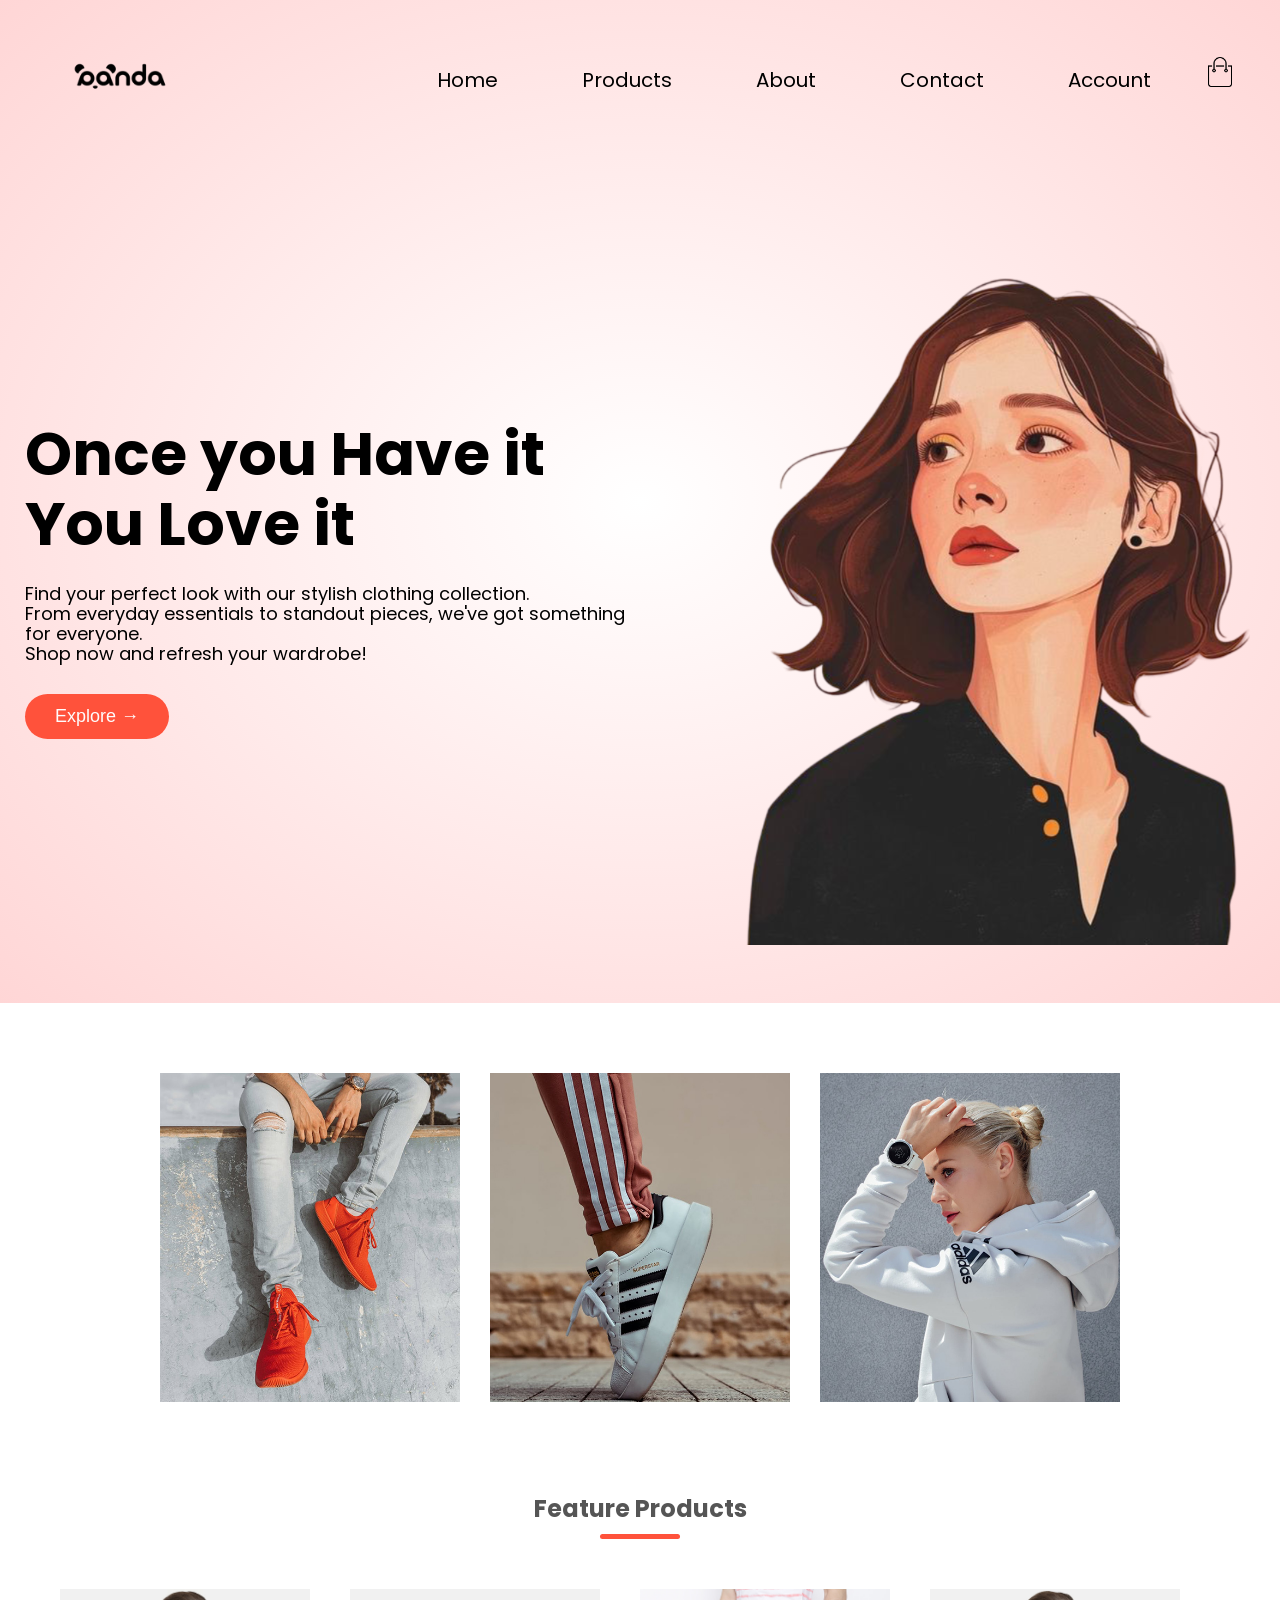
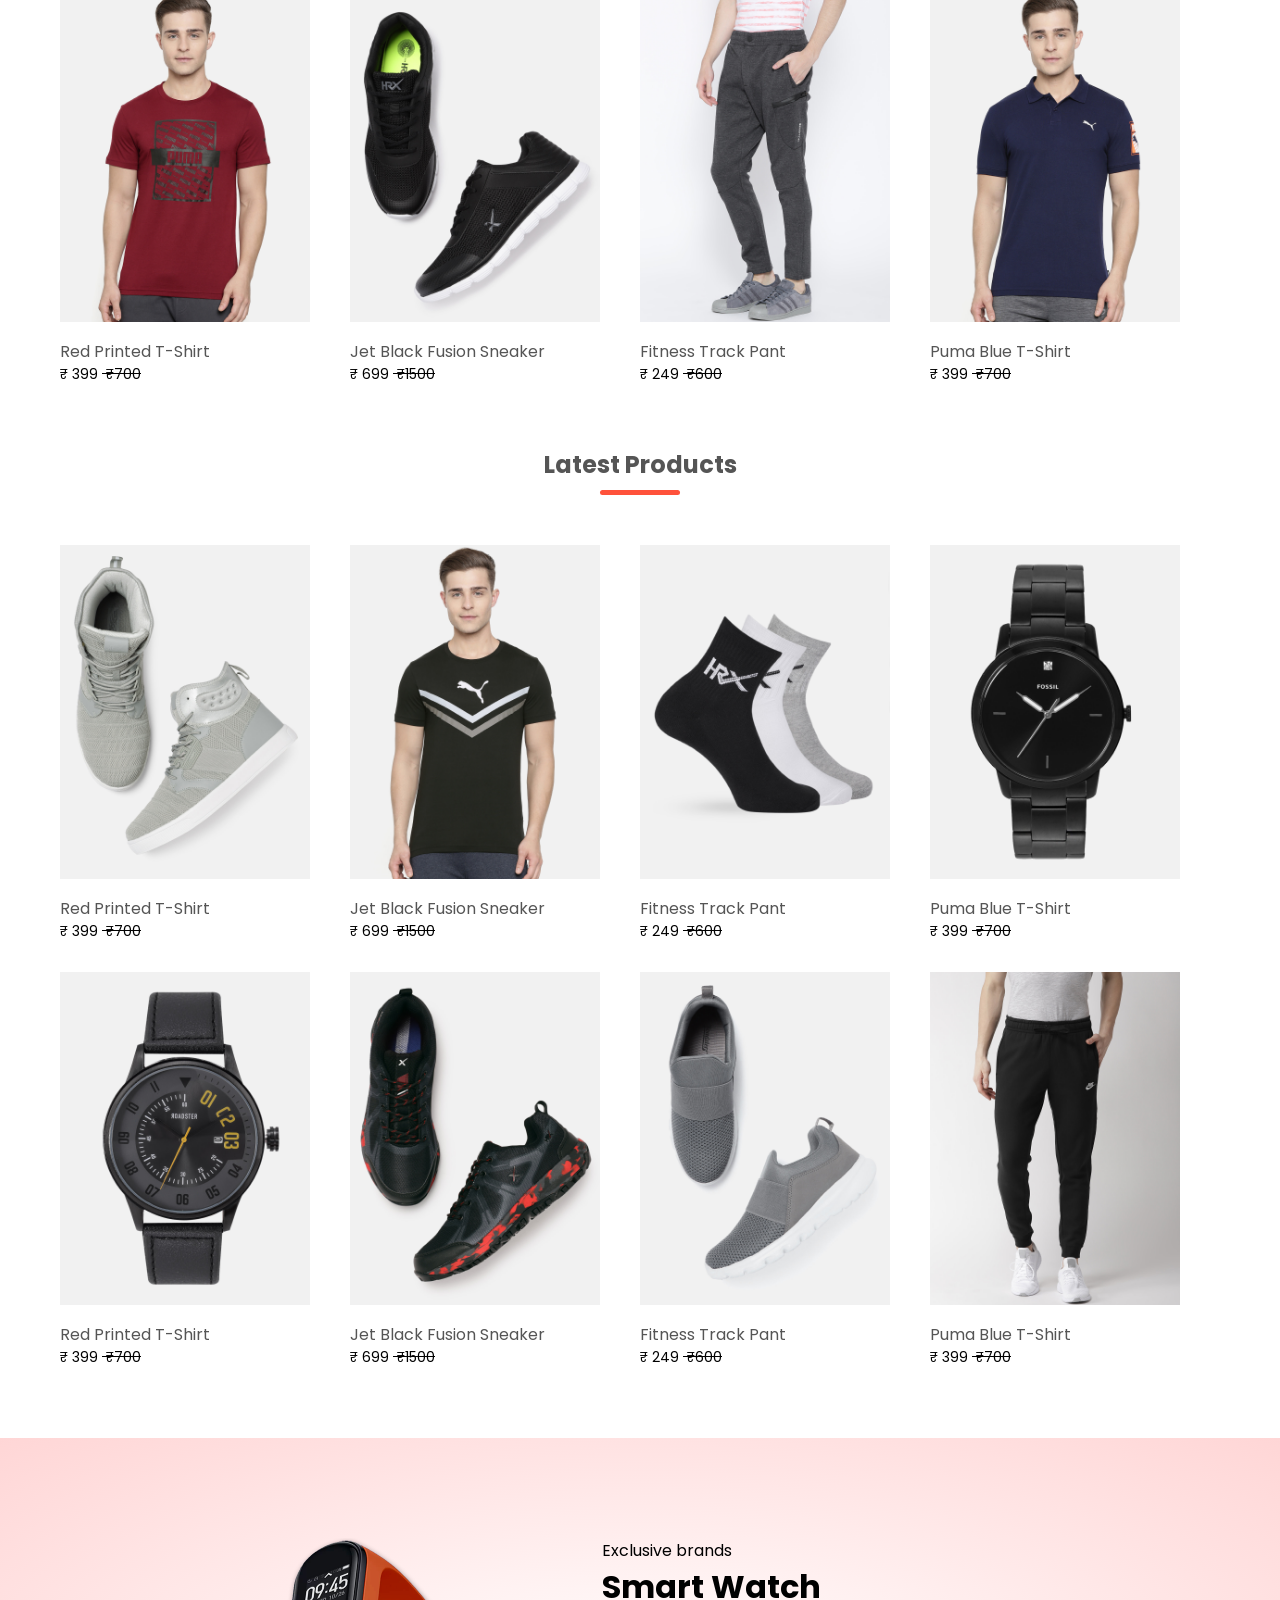
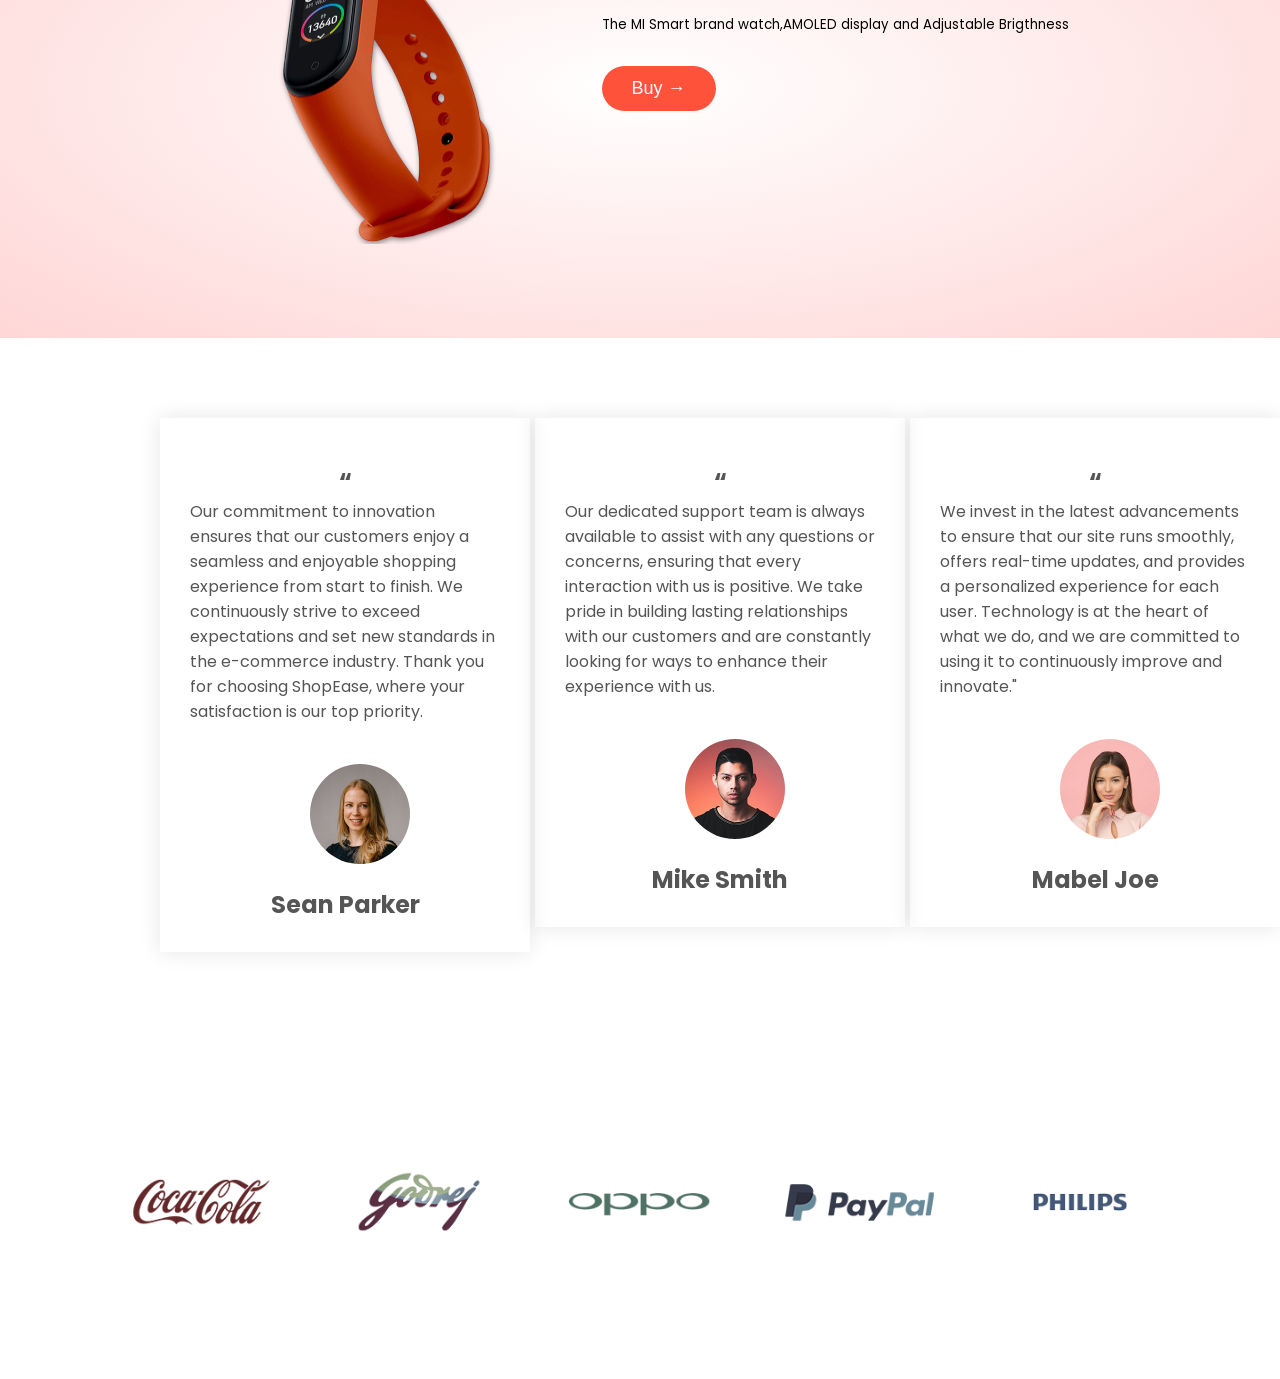
<file: index.html>
<!DOCTYPE html>
<html lang="en">
<head>
    <meta charset="UTF-8">
    <meta name="viewport" content="width=device-width, initial-scale=1.0">
    <link rel="stylesheet" type="text/css" href="homie.css" />
    <link rel="preconnect" href="https://fonts.googleapis.com">
   <link rel="preconnect" href="https://fonts.gstatic.com" crossorigin>
    <link href="https://fonts.googleapis.com/css2?family=Poppins:wght@300;400;600;700&display=swap" rel="stylesheet">
    <title>Document</title>
</head>
<body>
    <div class="header">
        <div class="container">
            <div class="navbar">
                <div class="logo">
                    <img src="images/Panda logo.png" width="150px" height="auto">
                </div>
                    <nav>
                        <ul>
                            <li><a href="#go-to-offer">Home</a></li>
                            <li><a href="#">Products</a></li>
                            <li><a href="#">About</a></li>
                            <li><a href="#">Contact</a></li>
                            <li><a href="#">Account</a></li>
                        
                            
                        </ul>
                        <img src="/images/cart.png" alt="Shop" width="30px" height="30px">
                    </nav>
                </div>
                <div class="slogan">
                    <div class="words">
                        <h1>Once you Have it<br> You Love it</h1>
                        <p>Find your perfect look with our stylish clothing collection.<br>From everyday essentials to standout pieces, we've got something for everyone. <br>Shop now and refresh your wardrobe!</p>
                        <button class="btu">Explore &#8594;</button>
                    </div>
                   
                    <div class="pict">
                        <img src="images/download (8).png" alt="no">
            
                    </div>
               </div>
            </div>
        </div>
    </div>
    <div class="categorie">
        <div class="photo">
            <img src="images/category-1.jpg" >
        </div>
        <div class="photo">
            <img src="images/category-2.jpg">
        </div>
        <div class="photo">
            <img src="images/category-3.jpg">
        </div>
    </div>
    <div class="feature">
        <h2 class="title">Feature Products</h2>
        <div class="row">
            <div class="colu">
                <img src="images/product-1.jpg">
                <h4>Red Printed T-Shirt</h4>
                <p>&#8377; 399 <del>&nbsp;&#8377;700</del></p>
            </div>
            <div class="colu">
                <img src="images/product-2.jpg">
                <h4>Jet Black Fusion Sneaker</h4>
                <p>&#8377; 699 <del>&nbsp;&#8377;1500</del></p>
            </div>
            <div class="colu">
                <img src="images/product-3.jpg">
                <h4>Fitness Track Pant</h4>
                <p>&#8377; 249 <del>&nbsp;&#8377;600</del></p>
            </div>
            <div class="colu">
                <img src="images/product-4.jpg">
                <h4>Puma Blue T-Shirt</h4>
                <p>&#8377; 399 <del>&nbsp;&#8377;700</del></p>
            </div>

        </div>
        <h2 class="title">Latest Products</h2>
        <div class="row">
            <div class="colu">
                <img src="images/product-5.jpg">
                <h4>Red Printed T-Shirt</h4>
                <p>&#8377; 399 <del>&nbsp;&#8377;700</del></p>
            </div>
            <div class="colu">
                <img src="images/product-6.jpg">
                <h4>Jet Black Fusion Sneaker</h4>
                <p>&#8377; 699 <del>&nbsp;&#8377;1500</del></p>
            </div>
            <div class="colu">
                <img src="images/product-7.jpg">
                <h4>Fitness Track Pant</h4>
                <p>&#8377; 249 <del>&nbsp;&#8377;600</del></p>
            </div>
            <div class="colu">
                <img src="images/product-8.jpg">
                <h4>Puma Blue T-Shirt</h4>
                <p>&#8377; 399 <del>&nbsp;&#8377;700</del></p>
            </div>
          </div>
        <div class="row">
            <div class="colu">
                <img src="images/product-9.jpg">
                <h4>Red Printed T-Shirt</h4>
                <p>&#8377; 399 <del>&nbsp;&#8377;700</del></p>
            </div>
            <div class="colu">
                <img src="images/product-10.jpg">
                <h4>Jet Black Fusion Sneaker</h4>
                <p>&#8377; 699 <del>&nbsp;&#8377;1500</del></p>
            </div>
            <div class="colu">
                <img src="images/product-11.jpg">
                <h4>Fitness Track Pant</h4>
                <p>&#8377; 249 <del>&nbsp;&#8377;600</del></p>
            </div>
            <div class="colu">
                <img src="images/product-12.jpg">
                <h4>Puma Blue T-Shirt</h4>
                <p>&#8377; 399 <del>&nbsp;&#8377;700</del></p>
            </div>
         </div>
    </div>
    <div class="offer" id="go-to-offer">
        <div class="banner">
            <div class="offer-ig">
                <img src="images/exclusive.png">
            </div>
            <div class="description">
                <p>Exclusive brands</p>
                <h1>Smart Watch</h1>
                <small>The MI Smart brand watch,AMOLED display and Adjustable Brigthness</small>
                <br>
                <a href=""><button class="btu">Buy  &#8594;</button></a>
            </div>
        </div>
    </div>

    <div class="user-exp">
        <div class="three">
            <div class="cont">
                <h2>	&#8220;</h2>
                <p>Our commitment to innovation ensures that our customers enjoy a seamless and enjoyable shopping experience from start to finish. We continuously strive to exceed expectations and set new standards in the e-commerce industry. Thank you for choosing ShopEase, where your satisfaction is our top priority.</p>
                <img src="images/user-1.png">
                <h2>Sean Parker</h3>
            </div>
            <div class="cont">
                <h2>	&#8220;</h2>
                <p>Our dedicated support team is always available to assist with any questions or concerns, ensuring that every interaction with us is positive. We take pride in building lasting relationships with our customers and are constantly looking for ways to enhance their experience with us.</p>
                <img src="images/user-2.png">
                <h2>Mike Smith</h3>
            </div>
            <div class="cont">
                <h2>	&#8220;</h2>
                <p> We invest in the latest advancements to ensure that our site runs smoothly, offers real-time updates, and provides a personalized experience for each user. Technology is at the heart of what we do, and we are committed to using it to continuously improve and innovate."</p>
                <img src="images/user-3.png">
                <h2>Mabel Joe</h3>
            </div>
        </div>
    </div>
    <div class="brands">
            <div class="lo">
                <img src="images/logo-coca-cola.png" alt="">
            </div>
            <div class="lo">
                <img src="images/logo-godrej.png" alt="">
            </div>
            <div class="lo">
                <img src="images/logo-oppo.png" alt="">
            </div>
            <div class="lo">
                <img src="images/logo-paypal.png" alt="">
            </div>
            <div class="lo">
                <img src="images/logo-philips.png" alt="">
            </div>
    </div>   
    
    
</body>
</html>
</file>
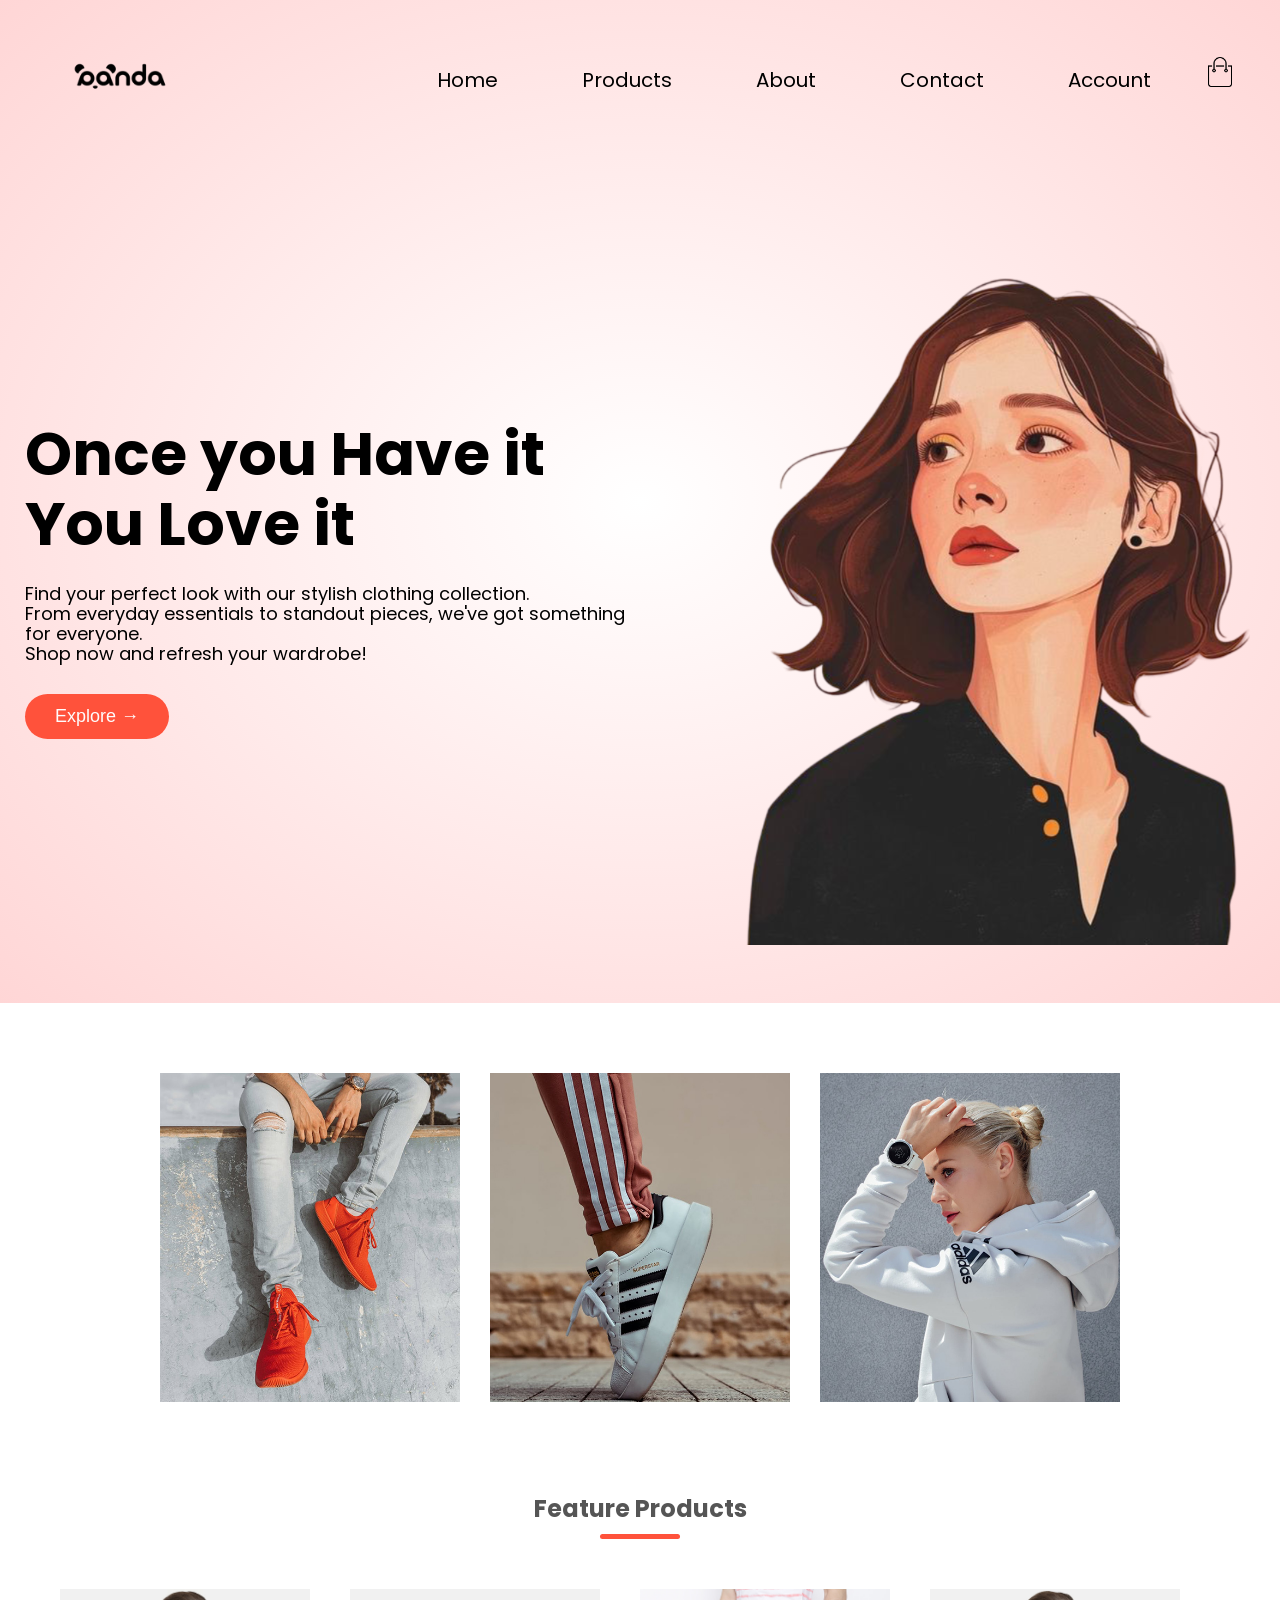
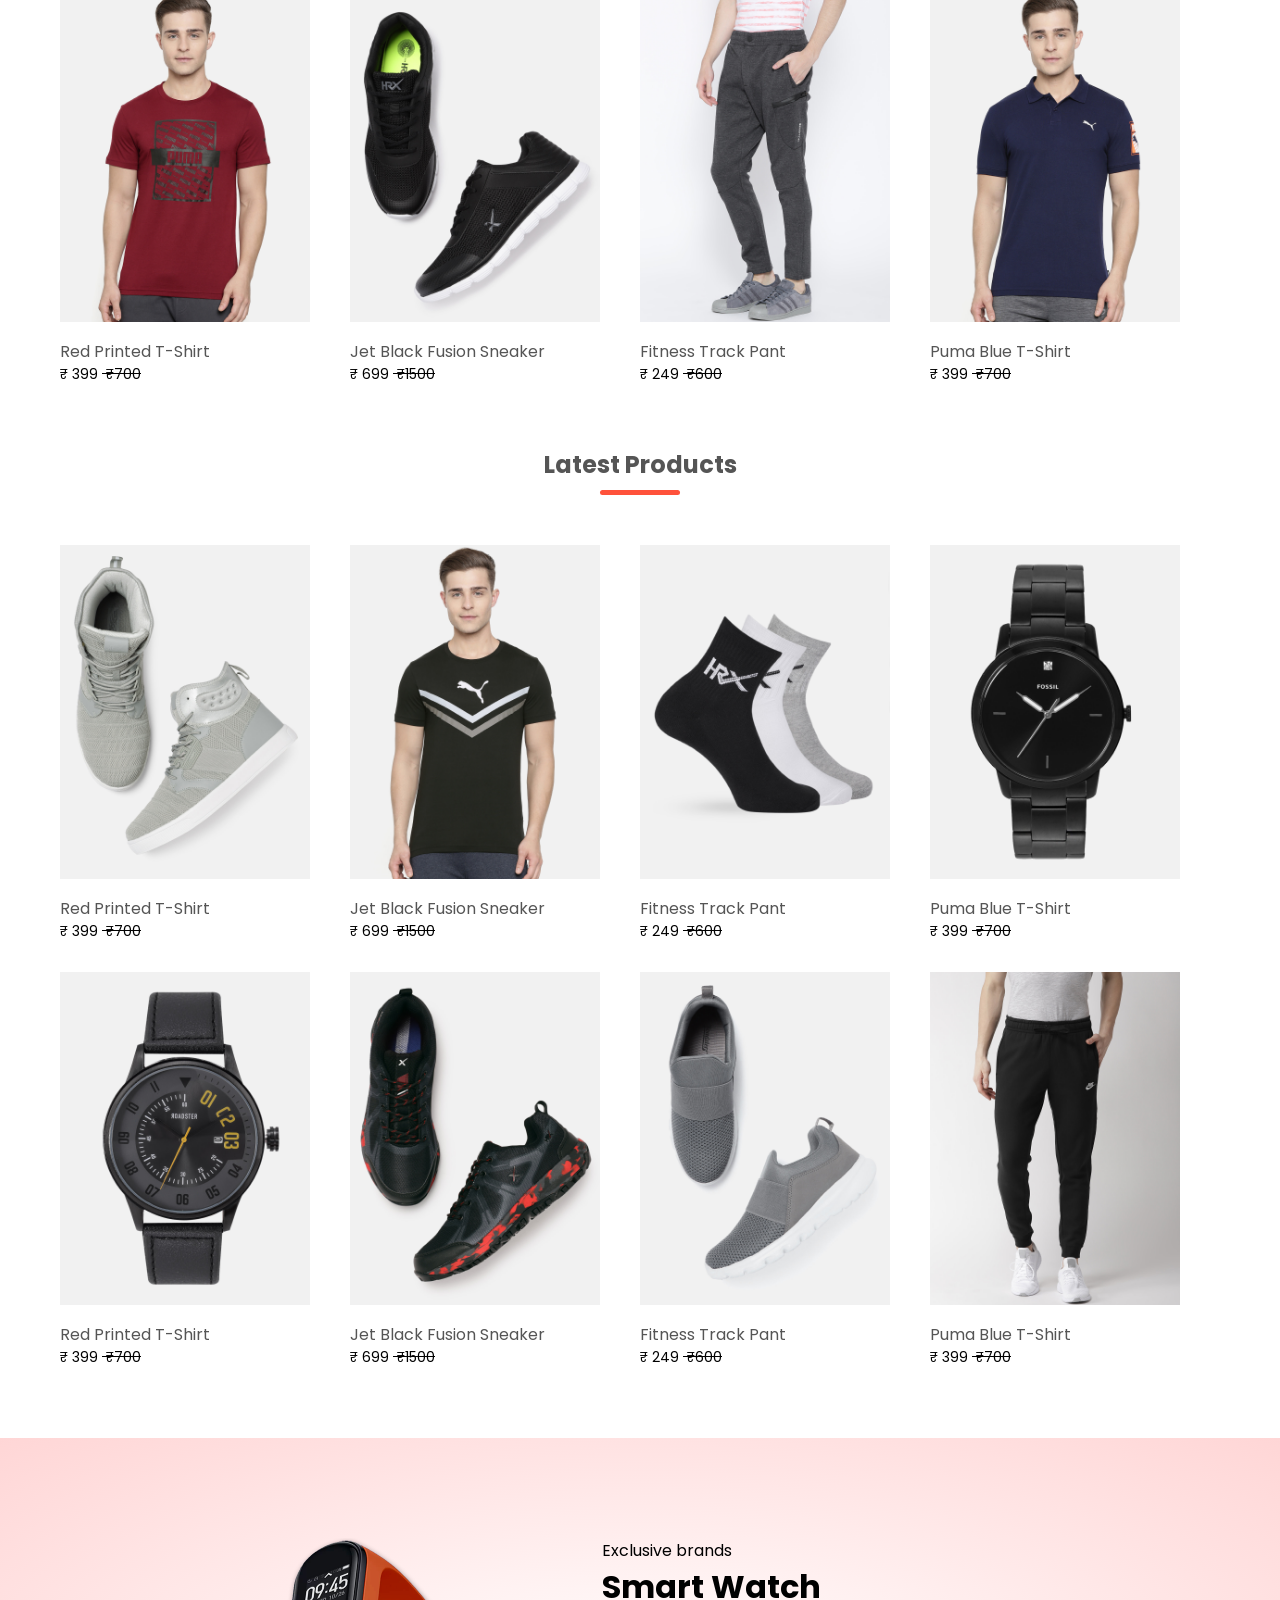
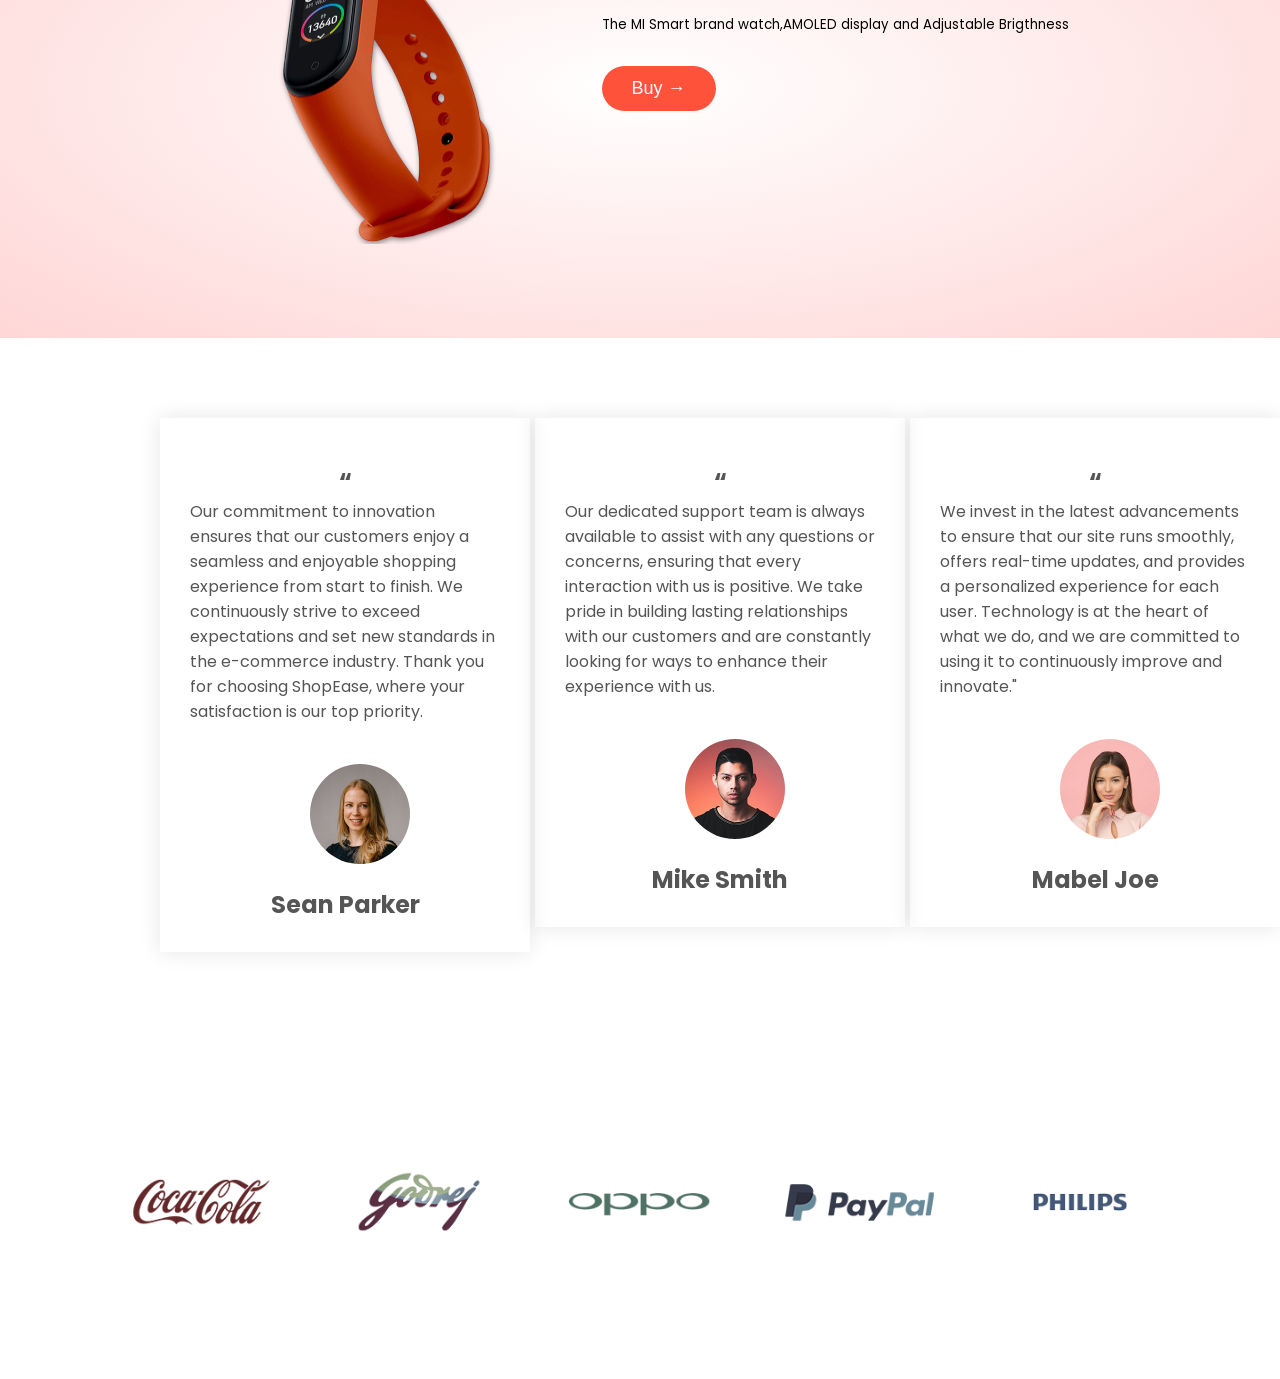
<file: home.html>
<!DOCTYPE html>
<html lang="en">
<head>
    <meta charset="UTF-8">
    <meta name="viewport" content="width=device-width, initial-scale=1.0">
    <link rel="stylesheet" type="text/css" href="homie.css" />
    <link rel="preconnect" href="https://fonts.googleapis.com">
   <link rel="preconnect" href="https://fonts.gstatic.com" crossorigin>
    <link href="https://fonts.googleapis.com/css2?family=Poppins:wght@300;400;600;700&display=swap" rel="stylesheet">
    <title>Document</title>
</head>
<body>
    <div class="header">
        <div class="container">
            <div class="navbar">
                <div class="logo">
                    <img src="images/Panda logo.png" width="150px" height="auto">
                </div>
                    <nav>
                        <ul>
                            <li><a href="#go-to-offer">Home</a></li>
                            <li><a href="#">Products</a></li>
                            <li><a href="#">About</a></li>
                            <li><a href="#">Contact</a></li>
                            <li><a href="#">Account</a></li>
                        
                            
                        </ul>
                        <img src="/images/cart.png" alt="Shop" width="30px" height="30px">
                    </nav>
                </div>
                <div class="slogan">
                    <div class="words">
                        <h1>Once you Have it<br> You Love it</h1>
                        <p>Find your perfect look with our stylish clothing collection.<br>From everyday essentials to standout pieces, we've got something for everyone. <br>Shop now and refresh your wardrobe!</p>
                        <button class="btu">Explore &#8594;</button>
                    </div>
                   
                    <div class="pict">
                        <img src="images/download (8).png" alt="no">
            
                    </div>
               </div>
            </div>
        </div>
    </div>
    <div class="categorie">
        <div class="photo">
            <img src="/images/category-1.jpg" >
        </div>
        <div class="photo">
            <img src="/images/category-2.jpg">
        </div>
        <div class="photo">
            <img src="/images/category-3.jpg">
        </div>
    </div>
    <div class="feature">
        <h2 class="title">Feature Products</h2>
        <div class="row">
            <div class="colu">
                <img src="/images/product-1.jpg">
                <h4>Red Printed T-Shirt</h4>
                <p>&#8377; 399 <del>&nbsp;&#8377;700</del></p>
            </div>
            <div class="colu">
                <img src="/images/product-2.jpg">
                <h4>Jet Black Fusion Sneaker</h4>
                <p>&#8377; 699 <del>&nbsp;&#8377;1500</del></p>
            </div>
            <div class="colu">
                <img src="/images/product-3.jpg">
                <h4>Fitness Track Pant</h4>
                <p>&#8377; 249 <del>&nbsp;&#8377;600</del></p>
            </div>
            <div class="colu">
                <img src="/images/product-4.jpg">
                <h4>Puma Blue T-Shirt</h4>
                <p>&#8377; 399 <del>&nbsp;&#8377;700</del></p>
            </div>

        </div>
        <h2 class="title">Latest Products</h2>
        <div class="row">
            <div class="colu">
                <img src="/images/product-5.jpg">
                <h4>Red Printed T-Shirt</h4>
                <p>&#8377; 399 <del>&nbsp;&#8377;700</del></p>
            </div>
            <div class="colu">
                <img src="/images/product-6.jpg">
                <h4>Jet Black Fusion Sneaker</h4>
                <p>&#8377; 699 <del>&nbsp;&#8377;1500</del></p>
            </div>
            <div class="colu">
                <img src="/images/product-7.jpg">
                <h4>Fitness Track Pant</h4>
                <p>&#8377; 249 <del>&nbsp;&#8377;600</del></p>
            </div>
            <div class="colu">
                <img src="/images/product-8.jpg">
                <h4>Puma Blue T-Shirt</h4>
                <p>&#8377; 399 <del>&nbsp;&#8377;700</del></p>
            </div>
          </div>
        <div class="row">
            <div class="colu">
                <img src="/images/product-9.jpg">
                <h4>Red Printed T-Shirt</h4>
                <p>&#8377; 399 <del>&nbsp;&#8377;700</del></p>
            </div>
            <div class="colu">
                <img src="/images/product-10.jpg">
                <h4>Jet Black Fusion Sneaker</h4>
                <p>&#8377; 699 <del>&nbsp;&#8377;1500</del></p>
            </div>
            <div class="colu">
                <img src="/images/product-11.jpg">
                <h4>Fitness Track Pant</h4>
                <p>&#8377; 249 <del>&nbsp;&#8377;600</del></p>
            </div>
            <div class="colu">
                <img src="/images/product-12.jpg">
                <h4>Puma Blue T-Shirt</h4>
                <p>&#8377; 399 <del>&nbsp;&#8377;700</del></p>
            </div>
         </div>
    </div>
    <div class="offer" id="go-to-offer">
        <div class="banner">
            <div class="offer-ig">
                <img src="/images/exclusive.png">
            </div>
            <div class="description">
                <p>Exclusive brands</p>
                <h1>Smart Watch</h1>
                <small>The MI Smart brand watch,AMOLED display and Adjustable Brigthness</small>
                <br>
                <a href=""><button class="btu">Buy  &#8594;</button></a>
            </div>
        </div>
    </div>

    <div class="user-exp">
        <div class="three">
            <div class="cont">
                <h2>	&#8220;</h2>
                <p>Our commitment to innovation ensures that our customers enjoy a seamless and enjoyable shopping experience from start to finish. We continuously strive to exceed expectations and set new standards in the e-commerce industry. Thank you for choosing ShopEase, where your satisfaction is our top priority.</p>
                <img src="/images/user-1.png">
                <h2>Sean Parker</h3>
            </div>
            <div class="cont">
                <h2>	&#8220;</h2>
                <p>Our dedicated support team is always available to assist with any questions or concerns, ensuring that every interaction with us is positive. We take pride in building lasting relationships with our customers and are constantly looking for ways to enhance their experience with us.</p>
                <img src="/images/user-2.png">
                <h2>Mike Smith</h3>
            </div>
            <div class="cont">
                <h2>	&#8220;</h2>
                <p> We invest in the latest advancements to ensure that our site runs smoothly, offers real-time updates, and provides a personalized experience for each user. Technology is at the heart of what we do, and we are committed to using it to continuously improve and innovate."</p>
                <img src="/images/user-3.png">
                <h2>Mabel Joe</h3>
            </div>
        </div>
    </div>
    <div class="brands">
            <div class="lo">
                <img src="/images/logo-coca-cola.png" alt="">
            </div>
            <div class="lo">
                <img src="/images/logo-godrej.png" alt="">
            </div>
            <div class="lo">
                <img src="/images/logo-oppo.png" alt="">
            </div>
            <div class="lo">
                <img src="/images/logo-paypal.png" alt="">
            </div>
            <div class="lo">
                <img src="/images/logo-philips.png" alt="">
            </div>
    </div>   
    
    
</body>
</html>
</file>
<file: homie.css>
*{
    margin: 0;
    padding: 0;
    box-sizing: border-box;
}

body{
    font-family: "Poppins", sans-serif;
}

.header{
    background:radial-gradient(white,#ffd6d6);
}



.container{
    max-width: 1300px;
    margin: auto;
    padding-left: 25px;
    padding-right: 25px;
}

.navbar{
    display: flex;
    align-items: center;
    padding: 20px;

}

nav{
    flex: 1;
    text-align: right;
   
}

nav ul{
    display: inline-block;
    list-style: none;   
}

nav ul li{
   display: inline-block;
   margin-right: 20px;
}

a{
    text-decoration: none;
    color: #555;
}

li{
    padding: 30px;


}

a{
    font-size: 20px;
    color: black;
}

.slogan{
    display: flex;
    align-items: center;
    flex-wrap: wrap;
    justify-content: space-around;
  
    
}

.words h1{
    font-size: 60px;
    line-height: 70px;
    margin: 25px 0;
}

.words p{
    font-size: 18px;
    line-height: 20px;
}

.words{
    flex-basis: 50%;
    min-width: 300px;
}

.pict{
    flex-basis: 50%;
    min-width: 300px;
    max-width: 100%;
    padding: 50px 0;
}

.btu{
    display: inline-block;
    background-color: #ff523b;
    color: #fffcfc;
    padding: 12px 30px;
    margin:30px 0px;
    border-radius: 30px;
    transition: 0.5s;
    border: none;
    font-size: 18px;

}

.btu:hover{
    background-color: #563434;
    color: white;
}

.categorie{
    margin: 70px 0px;
    display: flex;
    width: 100%;
    height: auto;
    flex-wrap: wrap;
    justify-content: center;
    padding-left: 25px;
    padding-right: 25px;
    gap: 30px;

}

.photo img{
    width: 300px;
    height: auto;
}

.feature{
    width: 100%;
    height: auto;
}

.feature h2{
    margin: 50px 0px;
}

.title{
    text-align: center;
    margin-bottom: 0 auto 80px;
    color: #555;
    position: relative;
    line-height: 60px;
}

.title::after{
    content:'';
    background-color: #ff523b;
    width: 80px;
    height: 5px;
    border-radius: 5px;
    position: absolute;
    bottom: 0;
    left: 50%;
    transform: translateX(-50%);
}

.row{
    margin-top: 30px;
    display: flex;
    justify-content: center;
 

}

.colu{
    width: 250px;
    height: auto;
    margin-right: 40px;
    flex-wrap: wrap;
    transition: 0.5s;
    
}

.colu:hover{
    transform: translateY(-5px);
}

.colu h4{
     padding-top: 10px;

}

.colu img{
    width:100%;
    
}

h4{
    color: #555;
    font-weight: normal;
}

.colu p{
    font-size: 14px;
}

.offer{
    width: 100%;
    height: 500px;
    background:radial-gradient(white,#ffd6d6);
    margin-top: 70px;
    
}

.banner{
    max-width: 100%;
    padding: 100px;
    display: flex;
    justify-content: center;
}

.offer-ig img{
    width: 350px;
    height: auto;
}

.description{
    margin-left: 40px;
}

.cont{
    max-width: 400px;
    height: auto;
    padding: 30px;
    box-shadow: 0 0 20px 0 rgba(0, 0, 0, 0.1);
    cursor: pointer;
    transition: 0.5s;
    color: #555;
}

.cont:hover{
    transform: translateY(-10px);
}

.cont img{
    margin-top: 40px;
    margin-left: 120px;
    border-radius: 70%;
    width: 100px;
}

.cont h2{
    margin-top: 16px;
    text-align: center;
}

.user-exp{
    width: 100%;
    height: auto;
    columns: 3;
    column-gap: 5px;
    padding: 80px;
    margin:0px 80px;
    
}

.brands{
    margin: 100px auto;
    width: 100%;
    height: auto;
    display: flex;
    justify-content: center;
    flex-basis: 20%;
    flex-wrap: wrap;
    

}


.lo{
    width:160px;
    margin: 30px;
}

.lo img{
    width: 100%;
    cursor: pointer;
    filter:grayscale(75%);
}

.lo img:hover{

    filter: grayscale(0);

}
</file>
